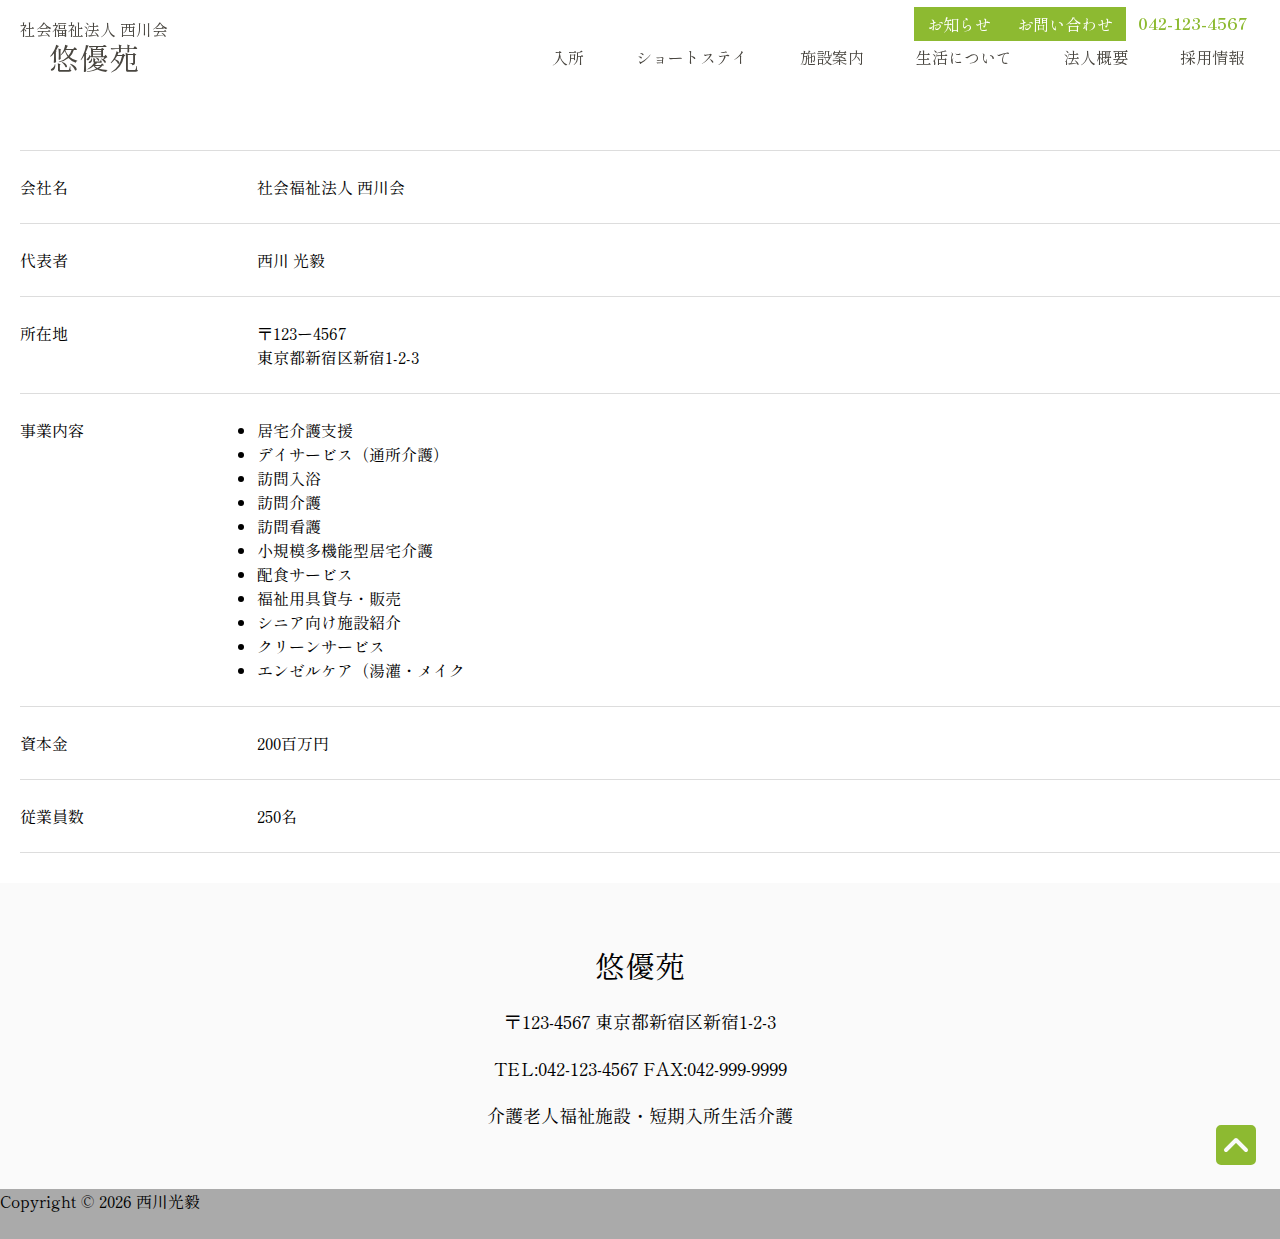
<file: company.html>
<!DOCTYPE html>
<html lang="en">
  <head>
    <meta charset="UTF-8" />
    <meta name="viewport" content="width=device-width, initial-scale=1.0" />
    <title>Document</title>
    <link rel="stylesheet" href="./assets/css/reset.css" />
    <link rel="stylesheet" href="./assets/css/style.css" />
    <link rel="stylesheet" href="./assets/css/company.css" />
  </head>
  <body>
    <header class="header">
      <a href="./index.html" class="header-title">
        <span>社会福祉法人 西川会</span><br />
        悠優苑
      </a>

      <nav class="header-nav">
        <div class="header-nav-above">
          <a href="#" class="header-nav-above-info">お知らせ</a>
          <a href="./form.html" class="header-nav-above-contact"
            >お問い合わせ</a
          >
          <a href="tel:042-123-4567" class="header-nav-above-tel"
            >042-123-4567</a
          >
        </div>

        <div class="header-nav-below">
          <a href="#">入所</a>
          <a href="#">ショートステイ</a>
          <a href="./shisetuannai.html">施設案内</a>
          <a href="./seikatunituite.html">生活について</a>
          <a href="./company.html">法人概要</a>
          <a href="./recruitment.html">採用情報</a>
        </div>
      </nav>
    </header>

    <dl class="company-overview">
      <div class="item">
        <dt>会社名</dt>
        <dd>社会福祉法人 西川会</dd>
      </div>
      <div class="item">
        <dt>代表者</dt>
        <dd>西川 光毅</dd>
      </div>
      <div class="item">
        <dt>所在地</dt>
        <dd>〒123ー4567<br />東京都新宿区新宿1-2-3</dd>
      </div>
      <div class="item">
        <dt>事業内容</dt>
        <dd>
          <li>居宅介護支援</li>
          <li>デイサービス（通所介護）</li>
          <li>訪問入浴</li>
          <li>訪問介護</li>
          <li>訪問看護</li>
          <li>小規模多機能型居宅介護</li>
          <li>配食サービス</li>
          <li>福祉用具貸与・販売</li>
          <li>シニア向け施設紹介</li>
          <li>クリーンサービス</li>
          <li>エンゼルケア（湯灌・メイク</li>
        </dd>
      </div>
      <div class="item">
        <dt>資本金</dt>
        <dd>200百万円</dd>
      </div>
      <div class="item">
        <dt>従業員数</dt>
        <dd>250名</dd>
      </div>
      <!-- 以下、必要な項目を追記してください -->
    </dl>

    <footer class="footer">
      <div class="footer-info">
        <h1 class="footer-info-title">悠優苑</h1>

        <p class="footer-info-text">〒123-4567 東京都新宿区新宿1-2-3</p>

        <p class="footer-info-text">TEL:042-123-4567 FAX:042-999-9999</p>

        <p class="footer-info-text">介護老人福祉施設・短期入所生活介護</p>
      </div>

      <!-- font awesomeから取得 -->
      <svg
        width="48"
        height="48"
        viewBox="0 0 48 48"
        fill="none"
        class="footer-arrow"
      >
        <mask
          id="mask0_28_277"
          style="mask-type: luminance"
          maskUnits="userSpaceOnUse"
          x="4"
          y="4"
          width="40"
          height="40"
        >
          <path
            d="M39 6H9C7.34315 6 6 7.34315 6 9V39C6 40.6569 7.34315 42 9 42H39C40.6569 42 42 40.6569 42 39V9C42 7.34315 40.6569 6 39 6Z"
            fill="white"
            stroke="white"
            stroke-width="4"
            stroke-linecap="round"
            stroke-linejoin="round"
          />
          <path
            d="M14 29L24 19L34 29"
            stroke="black"
            stroke-width="4"
            stroke-linecap="round"
            stroke-linejoin="round"
          />
        </mask>
        <g mask="url(#mask0_28_277)">
          <path d="M0 0H48V48H0V0Z" fill="#8dba31" />
        </g>
      </svg>
    </footer>

    <footer class="copyright">
      <p>Copyright 西川光毅</p>
    </footer>
    <script src="https://ajax.googleapis.com/ajax/libs/jquery/3.7.1/jquery.min.js"></script>
    <script src="./assets/js/copyright.js"></script>
  </body>
</html>
</file>
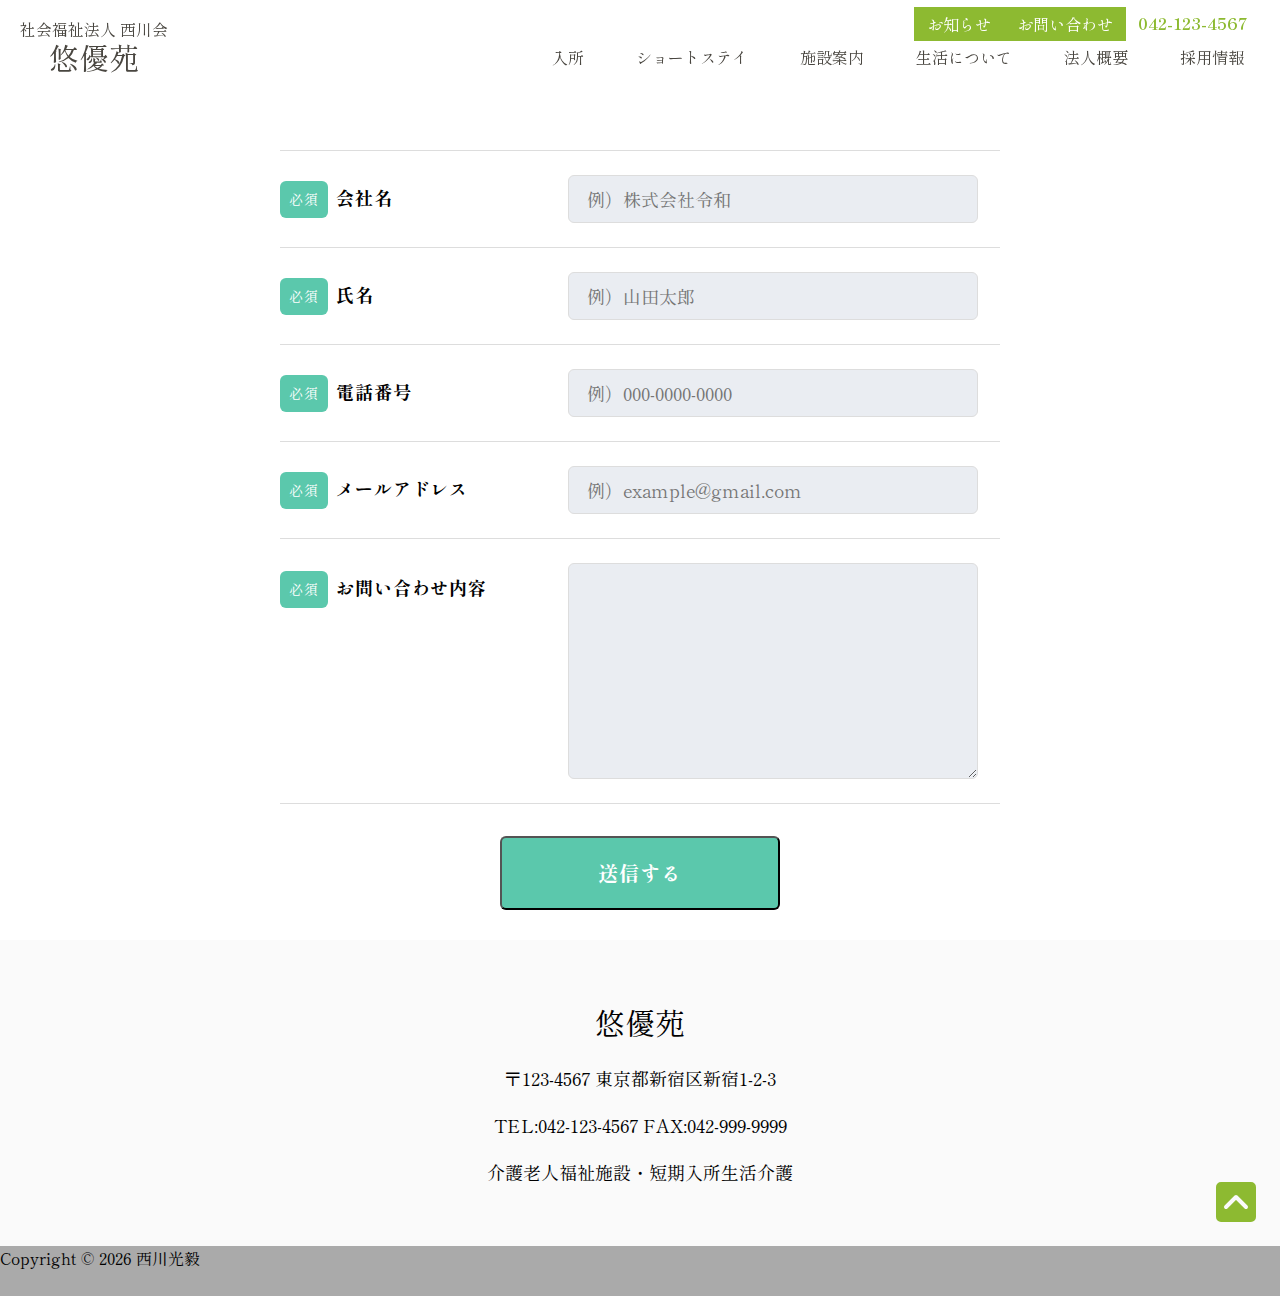
<file: form.html>
<!DOCTYPE html>
<html lang="en">
  <head>
    <meta charset="UTF-8" />
    <meta name="viewport" content="width=device-width, initial-scale=1.0" />
    <title>Document</title>
    <link rel="stylesheet" href="./assets/css/reset.css" />
    <link rel="stylesheet" href="./assets/css/style.css" />
    <link rel="stylesheet" href="./assets/css/from.css" />
  </head>
  <body>
    <header class="header">
      <a href="./index.html" class="header-title">
        <span>社会福祉法人 西川会</span><br />
        悠優苑
      </a>

      <nav class="header-nav">
        <div class="header-nav-above">
          <a href="#" class="header-nav-above-info">お知らせ</a>
          <a href="./form.html" class="header-nav-above-contact"
            >お問い合わせ</a
          >
          <a href="tel:042-123-4567" class="header-nav-above-tel"
            >042-123-4567</a
          >
        </div>

        <div class="header-nav-below">
          <a href="#">入所</a>
          <a href="#">ショートステイ</a>
          <a href="./shisetuannai.html">施設案内</a>
          <a href="./seikatunituite.html">生活について</a>
          <a href="./company.html">法人概要</a>
          <a href="./recruitment.html">採用情報</a>
        </div>
      </nav>
    </header>

    <div class="Form">
      <div class="Form-Item">
        <p class="Form-Item-Label">
          <span class="Form-Item-Label-Required">必須</span>会社名
        </p>
        <input
          type="text"
          class="Form-Item-Input"
          placeholder="例）株式会社令和"
        />
      </div>
      <div class="Form-Item">
        <p class="Form-Item-Label">
          <span class="Form-Item-Label-Required">必須</span>氏名
        </p>
        <input type="text" class="Form-Item-Input" placeholder="例）山田太郎" />
      </div>
      <div class="Form-Item">
        <p class="Form-Item-Label">
          <span class="Form-Item-Label-Required">必須</span>電話番号
        </p>
        <input
          type="text"
          class="Form-Item-Input"
          placeholder="例）000-0000-0000"
        />
      </div>
      <div class="Form-Item">
        <p class="Form-Item-Label">
          <span class="Form-Item-Label-Required">必須</span>メールアドレス
        </p>
        <input
          type="email"
          class="Form-Item-Input"
          placeholder="例）example@gmail.com"
        />
      </div>
      <div class="Form-Item">
        <p class="Form-Item-Label isMsg">
          <span class="Form-Item-Label-Required">必須</span>お問い合わせ内容
        </p>
        <textarea class="Form-Item-Textarea"></textarea>
      </div>
      <input type="submit" class="Form-Btn" value="送信する" />
    </div>

    <footer class="footer">
      <div class="footer-info">
        <h1 class="footer-info-title">悠優苑</h1>

        <p class="footer-info-text">〒123-4567 東京都新宿区新宿1-2-3</p>

        <p class="footer-info-text">TEL:042-123-4567 FAX:042-999-9999</p>

        <p class="footer-info-text">介護老人福祉施設・短期入所生活介護</p>
      </div>

      <!-- font awesomeから取得 -->
      <svg
        width="48"
        height="48"
        viewBox="0 0 48 48"
        fill="none"
        class="footer-arrow"
      >
        <mask
          id="mask0_28_277"
          style="mask-type: luminance"
          maskUnits="userSpaceOnUse"
          x="4"
          y="4"
          width="40"
          height="40"
        >
          <path
            d="M39 6H9C7.34315 6 6 7.34315 6 9V39C6 40.6569 7.34315 42 9 42H39C40.6569 42 42 40.6569 42 39V9C42 7.34315 40.6569 6 39 6Z"
            fill="white"
            stroke="white"
            stroke-width="4"
            stroke-linecap="round"
            stroke-linejoin="round"
          />
          <path
            d="M14 29L24 19L34 29"
            stroke="black"
            stroke-width="4"
            stroke-linecap="round"
            stroke-linejoin="round"
          />
        </mask>
        <g mask="url(#mask0_28_277)">
          <path d="M0 0H48V48H0V0Z" fill="#8dba31" />
        </g>
      </svg>
    </footer>

    <footer class="copyright">
      <p>Copyright 西川光毅</p>
    </footer>
    <script src="https://ajax.googleapis.com/ajax/libs/jquery/3.7.1/jquery.min.js"></script>
    <script src="./assets/js/copyright.js"></script>
  </body>
</html>
</file>
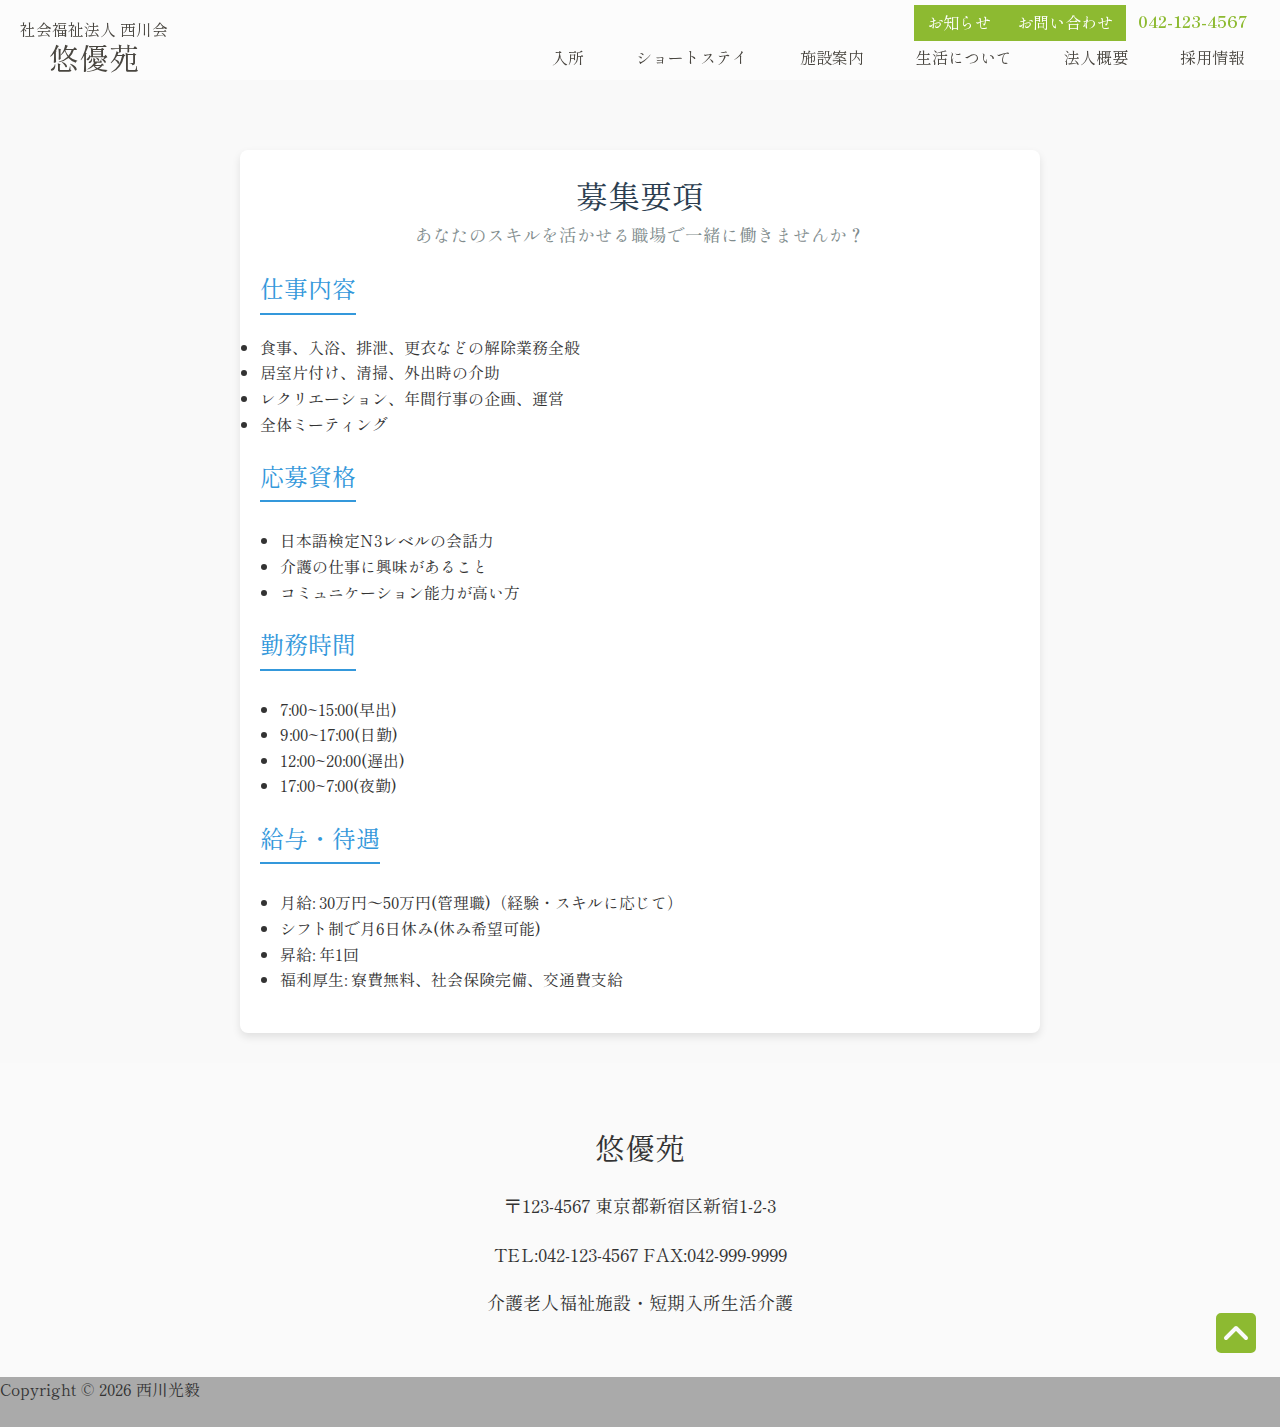
<file: recruitment.html>
<!DOCTYPE html>
<html lang="en">
  <head>
    <meta charset="UTF-8" />
    <meta name="viewport" content="width=device-width, initial-scale=1.0" />
    <title>募集要項</title>
    <link rel="stylesheet" href="./assets/css/reset.css" />
    <link rel="stylesheet" href="./assets/css/style.css" />
    <link rel="stylesheet" href="./assets/css/recrutment.css" />
  </head>
  <body>
    <header class="header">
      <a href="./index.html" class="header-title">
        <span>社会福祉法人 西川会</span><br />
        悠優苑
      </a>

      <nav class="header-nav">
        <div class="header-nav-above">
          <a href="#" class="header-nav-above-info">お知らせ</a>
          <a href="./form.html" class="header-nav-above-contact"
            >お問い合わせ</a
          >
          <a href="tel:042-123-4567" class="header-nav-above-tel"
            >042-123-4567</a
          >
        </div>

        <div class="header-nav-below">
          <a href="#">入所</a>
          <a href="#">ショートステイ</a>
          <a href="./shisetuannai.html">施設案内</a>
          <a href="./seikatunituite.html">生活について</a>
          <a href="./company.html">法人概要</a>
          <a href="./recruitment.html">採用情報</a>
        </div>
      </nav>
    </header>

    <div class="Application-details">
      <body>
        <div class="container">
          <header class="job-header">
            <h1>募集要項</h1>
            <p>あなたのスキルを活かせる職場で一緒に働きませんか？</p>
          </header>

          <section class="job-section">
            <h2>仕事内容</h2>
            <p>
              <li>食事、入浴、排泄、更衣などの解除業務全般</li>
              <li>居室片付け、清掃、外出時の介助</li>
              <li>レクリエーション、年間行事の企画、運営</li>
              <li>全体ミーティング</li>
            </p>
          </section>

          <section class="job-section">
            <h2>応募資格</h2>
            <ul>
              <li>日本語検定N3レベルの会話力</li>
              <li>介護の仕事に興味があること</li>
              <li>コミュニケーション能力が高い方</li>
            </ul>
          </section>

          <section class="job-section">
            <h2>勤務時間</h2>
            <ul>
              <li>7:00~15:00(早出)</li>
              <li>9:00~17:00(日勤)</li>
              <li>12:00~20:00(遅出)</li>
              <li>17:00~7:00(夜勤)</li>
            </ul>
          </section>

          <section class="job-section">
            <h2>給与・待遇</h2>
            <ul>
              <li>月給: 30万円～50万円(管理職)（経験・スキルに応じて）</li>
              <li>シフト制で月6日休み(休み希望可能)</li>
              <li>昇給: 年1回</li>
              <li>福利厚生: 寮費無料、社会保険完備、交通費支給</li>
            </ul>
          </section>
        </div>
      </body>
    </div>

    <footer class="footer">
      <div class="footer-info">
        <h1 class="footer-info-title">悠優苑</h1>

        <p class="footer-info-text">〒123-4567 東京都新宿区新宿1-2-3</p>

        <p class="footer-info-text">TEL:042-123-4567 FAX:042-999-9999</p>

        <p class="footer-info-text">介護老人福祉施設・短期入所生活介護</p>
      </div>

      <!-- font awesomeから取得 -->
      <svg
        width="48"
        height="48"
        viewBox="0 0 48 48"
        fill="none"
        class="footer-arrow"
      >
        <mask
          id="mask0_28_277"
          style="mask-type: luminance"
          maskUnits="userSpaceOnUse"
          x="4"
          y="4"
          width="40"
          height="40"
        >
          <path
            d="M39 6H9C7.34315 6 6 7.34315 6 9V39C6 40.6569 7.34315 42 9 42H39C40.6569 42 42 40.6569 42 39V9C42 7.34315 40.6569 6 39 6Z"
            fill="white"
            stroke="white"
            stroke-width="4"
            stroke-linecap="round"
            stroke-linejoin="round"
          />
          <path
            d="M14 29L24 19L34 29"
            stroke="black"
            stroke-width="4"
            stroke-linecap="round"
            stroke-linejoin="round"
          />
        </mask>
        <g mask="url(#mask0_28_277)">
          <path d="M0 0H48V48H0V0Z" fill="#8dba31" />
        </g>
      </svg>
    </footer>

    <footer class="copyright">
      <p>Copyright 西川光毅</p>
    </footer>
    <script src="https://ajax.googleapis.com/ajax/libs/jquery/3.7.1/jquery.min.js"></script>
    <script src="./assets/js/copyright.js"></script>
  </body>
</html>
</file>
<file: assets/css/style.css>
@import url("https://fonts.googleapis.com/css2?family=M+PLUS+Rounded+1c&family=Noto+Sans+JP:wght@100..900&family=Shippori+Mincho&display=swap");

/* 全体にフォント（Shippori Mincho）を適用 */
/* google fontsから取得 */
* {
  font-family: "Shippori Mincho", serif;
  font-weight: 400;
  font-style: normal;
}
</file>
<file: assets/css/company.css>
.header {
  position: fixed;
  top: 0;
  width: 100%;
  height: 80px;
  background-color: rgba(255, 255, 255, 0.5);
  display: flex;
  justify-content: space-between;
  align-items: center;
  padding: 0 20px;
  z-index: 10;
}

.header-title {
  margin: 0;
  text-align: center;
  line-height: 115%;
  color: #494640;
  text-decoration: none;
  font-size: 30px;

  span {
    line-height: 100%;
    font-size: 16px;
  }
}

.header-nav {
  display: flex;
  flex-direction: column;
  align-items: flex-end;
}

.header-nav-above {
  display: flex;

  a {
    text-decoration: none;

    padding: 4px 12px;
  }
}

.header-nav-above-info,
.header-nav-above-contact {
  background-color: #8dba31;
  border: 1px solid #8dba31;
  color: #fff;
  transition: 0.5s;

  /* ホバー時に動きをつける */
  &:hover {
    background-color: transparent;
    color: #8dba31;
  }
}

.header-nav-above-tel {
  color: #8dba31;
  font-weight: bold;

  /* ホバー時に動きをつける */
  &:hover {
    text-decoration: underline;
    text-underline-offset: 5px;
  }
}

.header-nav-below {
  display: flex;
  gap: 20px;

  a {
    text-decoration: none;
    color: #494640;
    border: 1px solid transparent;
    padding: 3px 15px;
    transition: 0.5s;

    /* ホバー時に動きをつける */
    &:hover {
      border-bottom: 1px solid #494640;
    }
  }
}

.company-overview {
  border-top: 1px solid #ddd;
  margin: 150px 0 0 20px;
}

.company-overview .item {
  padding: 24px 0;
  border-bottom: 1px solid #ddd;
}

@media screen and (min-width: 560px) {
  .company-overview .item {
    display: grid;
    /*項目名：名称の横幅比率*/
    grid-template-columns: 1fr 5fr;
    /*項目名：名称の間の余白*/
    column-gap: 32px;
    -webkit-column-gap: 32px;
    -moz-column-gap: 32px;
  }
}

.footer {
  margin-top: 30px;
  width: 100%;
  padding: 60px 0;
  background: #fafafa;
  position: relative;
}

.footer-info {
  display: flex;
  flex-direction: column;
  align-items: center;
  gap: 20px;
}

.footer-info-title {
  font-size: 30px;
}

.footer-info-text {
  font-size: 18px;
}

.footer-arrow {
  position: absolute;
  bottom: 20px;
  right: 20px;
  cursor: pointer;
}

.copyright {
  width: 100%;
  height: 50px;
  background: #aaa;
  p {
    line-height: 50px;
    color: #fff;
    text-align: center;
    font-size: 14px;
  }
}
</file>
<file: assets/css/from.css>
.header {
  position: fixed;
  top: 0;
  width: 100%;
  height: 80px;
  background-color: rgba(255, 255, 255, 0.5);
  display: flex;
  justify-content: space-between;
  align-items: center;
  padding: 0 20px;
  z-index: 10;
}

.header-title {
  margin: 0;
  text-align: center;
  line-height: 115%;
  color: #494640;
  text-decoration: none;
  font-size: 30px;

  span {
    line-height: 100%;
    font-size: 16px;
  }
}

.header-nav {
  display: flex;
  flex-direction: column;
  align-items: flex-end;
}

.header-nav-above {
  display: flex;

  a {
    text-decoration: none;

    padding: 4px 12px;
  }
}

.header-nav-above-info,
.header-nav-above-contact {
  background-color: #8dba31;
  border: 1px solid #8dba31;
  color: #fff;
  transition: 0.5s;

  /* ホバー時に動きをつける */
  &:hover {
    background-color: transparent;
    color: #8dba31;
  }
}

.header-nav-above-tel {
  color: #8dba31;
  font-weight: bold;

  /* ホバー時に動きをつける */
  &:hover {
    text-decoration: underline;
    text-underline-offset: 5px;
  }
}

.header-nav-below {
  display: flex;
  gap: 20px;

  a {
    text-decoration: none;
    color: #494640;
    border: 1px solid transparent;
    padding: 3px 15px;
    transition: 0.5s;

    /* ホバー時に動きをつける */
    &:hover {
      border-bottom: 1px solid #494640;
    }
  }
}

.Form {
  margin-top: 150px;
  margin-left: auto;
  margin-right: auto;
  max-width: 720px;
}
@media screen and (max-width: 480px) {
  .Form {
    margin-top: 40px;
  }
}
.Form-Item {
  border-top: 1px solid #ddd;
  padding-top: 24px;
  padding-bottom: 24px;
  width: 100%;
  display: flex;
  align-items: center;
}
@media screen and (max-width: 480px) {
  .Form-Item {
    padding-left: 14px;
    padding-right: 14px;
    padding-top: 16px;
    padding-bottom: 16px;
    flex-wrap: wrap;
  }
}
.Form-Item:nth-child(5) {
  border-bottom: 1px solid #ddd;
}
.Form-Item-Label {
  width: 100%;
  max-width: 248px;
  letter-spacing: 0.05em;
  font-weight: bold;
  font-size: 18px;
}
@media screen and (max-width: 480px) {
  .Form-Item-Label {
    max-width: inherit;
    display: flex;
    align-items: center;
    font-size: 15px;
  }
}
.Form-Item-Label.isMsg {
  margin-top: 8px;
  margin-bottom: auto;
}
@media screen and (max-width: 480px) {
  .Form-Item-Label.isMsg {
    margin-top: 0;
  }
}
.Form-Item-Label-Required {
  border-radius: 6px;
  margin-right: 8px;
  padding-top: 8px;
  padding-bottom: 8px;
  width: 48px;
  display: inline-block;
  text-align: center;
  background: #5bc8ac;
  color: #fff;
  font-size: 14px;
}
@media screen and (max-width: 480px) {
  .Form-Item-Label-Required {
    border-radius: 4px;
    padding-top: 4px;
    padding-bottom: 4px;
    width: 32px;
    font-size: 10px;
  }
}
.Form-Item-Input {
  border: 1px solid #ddd;
  border-radius: 6px;
  margin-left: 40px;
  padding-left: 1em;
  padding-right: 1em;
  height: 48px;
  flex: 1;
  width: 100%;
  max-width: 410px;
  background: #eaedf2;
  font-size: 18px;
}
@media screen and (max-width: 480px) {
  .Form-Item-Input {
    margin-left: 0;
    margin-top: 18px;
    height: 40px;
    flex: inherit;
    font-size: 15px;
  }
}
.Form-Item-Textarea {
  border: 1px solid #ddd;
  border-radius: 6px;
  margin-left: 40px;
  padding-left: 1em;
  padding-right: 1em;
  height: 216px;
  flex: 1;
  width: 100%;
  max-width: 410px;
  background: #eaedf2;
  font-size: 18px;
}
@media screen and (max-width: 480px) {
  .Form-Item-Textarea {
    margin-top: 18px;
    margin-left: 0;
    height: 200px;
    flex: inherit;
    font-size: 15px;
  }
}
.Form-Btn {
  border-radius: 6px;
  margin-top: 32px;
  margin-left: auto;
  margin-right: auto;
  padding-top: 20px;
  padding-bottom: 20px;
  width: 280px;
  display: block;
  letter-spacing: 0.05em;
  background: #5bc8ac;
  color: #fff;
  font-weight: bold;
  font-size: 20px;
}
@media screen and (max-width: 480px) {
  .Form-Btn {
    margin-top: 24px;
    padding-top: 8px;
    padding-bottom: 8px;
    width: 160px;
    font-size: 16px;
  }
}

.footer {
  margin-top: 30px;
  width: 100%;
  padding: 60px 0;
  background: #fafafa;
  position: relative;
}

.footer-info {
  display: flex;
  flex-direction: column;
  align-items: center;
  gap: 20px;
}

.footer-info-title {
  font-size: 30px;
}

.footer-info-text {
  font-size: 18px;
}

.footer-arrow {
  position: absolute;
  bottom: 20px;
  right: 20px;
  cursor: pointer;
}

.copyright {
  width: 100%;
  height: 50px;
  background: #aaa;

  p {
    line-height: 50px;
    color: #fff;
    text-align: center;
    font-size: 14px;
  }
}
</file>
<file: assets/css/recrutment.css>
.header {
  position: fixed;
  top: 0;
  width: 100%;
  height: 80px;
  background-color: rgba(255, 255, 255, 0.5);
  display: flex;
  justify-content: space-between;
  align-items: center;
  padding: 0 20px;
  z-index: 10;
}

.header-title {
  margin: 0;
  text-align: center;
  line-height: 115%;
  color: #494640;
  text-decoration: none;
  font-size: 30px;

  span {
    line-height: 100%;
    font-size: 16px;
  }
}

.header-nav {
  display: flex;
  flex-direction: column;
  align-items: flex-end;
}

.header-nav-above {
  display: flex;

  a {
    text-decoration: none;

    padding: 4px 12px;
  }
}

.header-nav-above-info,
.header-nav-above-contact {
  background-color: #8dba31;
  border: 1px solid #8dba31;
  color: #fff;
  transition: 0.5s;

  /* ホバー時に動きをつける */
  &:hover {
    background-color: transparent;
    color: #8dba31;
  }
}

.header-nav-above-tel {
  color: #8dba31;
  font-weight: bold;

  /* ホバー時に動きをつける */
  &:hover {
    text-decoration: underline;
    text-underline-offset: 5px;
  }
}

.header-nav-below {
  display: flex;
  gap: 20px;

  a {
    text-decoration: none;
    color: #494640;
    border: 1px solid transparent;
    padding: 3px 15px;
    transition: 0.5s;

    /* ホバー時に動きをつける */
    &:hover {
      border-bottom: 1px solid #494640;
    }
  }
}

.Application-details {
  margin-top: 150px;
}

/* styles.css */
body {
  font-family: Arial, sans-serif;
  line-height: 1.6;
  margin: 0;
  padding: 0;
  background-color: #f9f9f9;
  color: #333;
}

.container {
  max-width: 800px;
  margin: 20px auto;
  background: #fff;
  padding: 20px;
  box-shadow: 0 4px 8px rgba(0, 0, 0, 0.1);
  border-radius: 8px;
}

.job-header {
  text-align: center;
  margin-bottom: 20px;
}

.job-header h1 {
  font-size: 2em;
  color: #2c3e50;
}

.job-header p {
  font-size: 1.1em;
  color: #7f8c8d;
}

.job-section {
  margin-bottom: 20px;
}

.job-section h2 {
  font-size: 1.5em;
  color: #3498db;
  margin-bottom: 10px;
  border-bottom: 2px solid #3498db;
  display: inline-block;
  padding-bottom: 5px;
}

.job-section ul {
  list-style: disc;
  padding-left: 20px;
}

.job-section p {
  margin: 10px 0;
}

.footer {
  margin-top: 30px;
  width: 100%;
  padding: 60px 0;
  background: #fafafa;
  position: relative;
}

.footer-info {
  display: flex;
  flex-direction: column;
  align-items: center;
  gap: 20px;
}

.footer-info-title {
  font-size: 30px;
}

.footer-info-text {
  font-size: 18px;
}

.footer-arrow {
  position: absolute;
  bottom: 20px;
  right: 20px;
  cursor: pointer;
}

.copyright {
  width: 100%;
  height: 50px;
  background: #aaa;

  p {
    line-height: 50px;
    color: #fff;
    text-align: center;
    font-size: 14px;
  }
}
</file>
